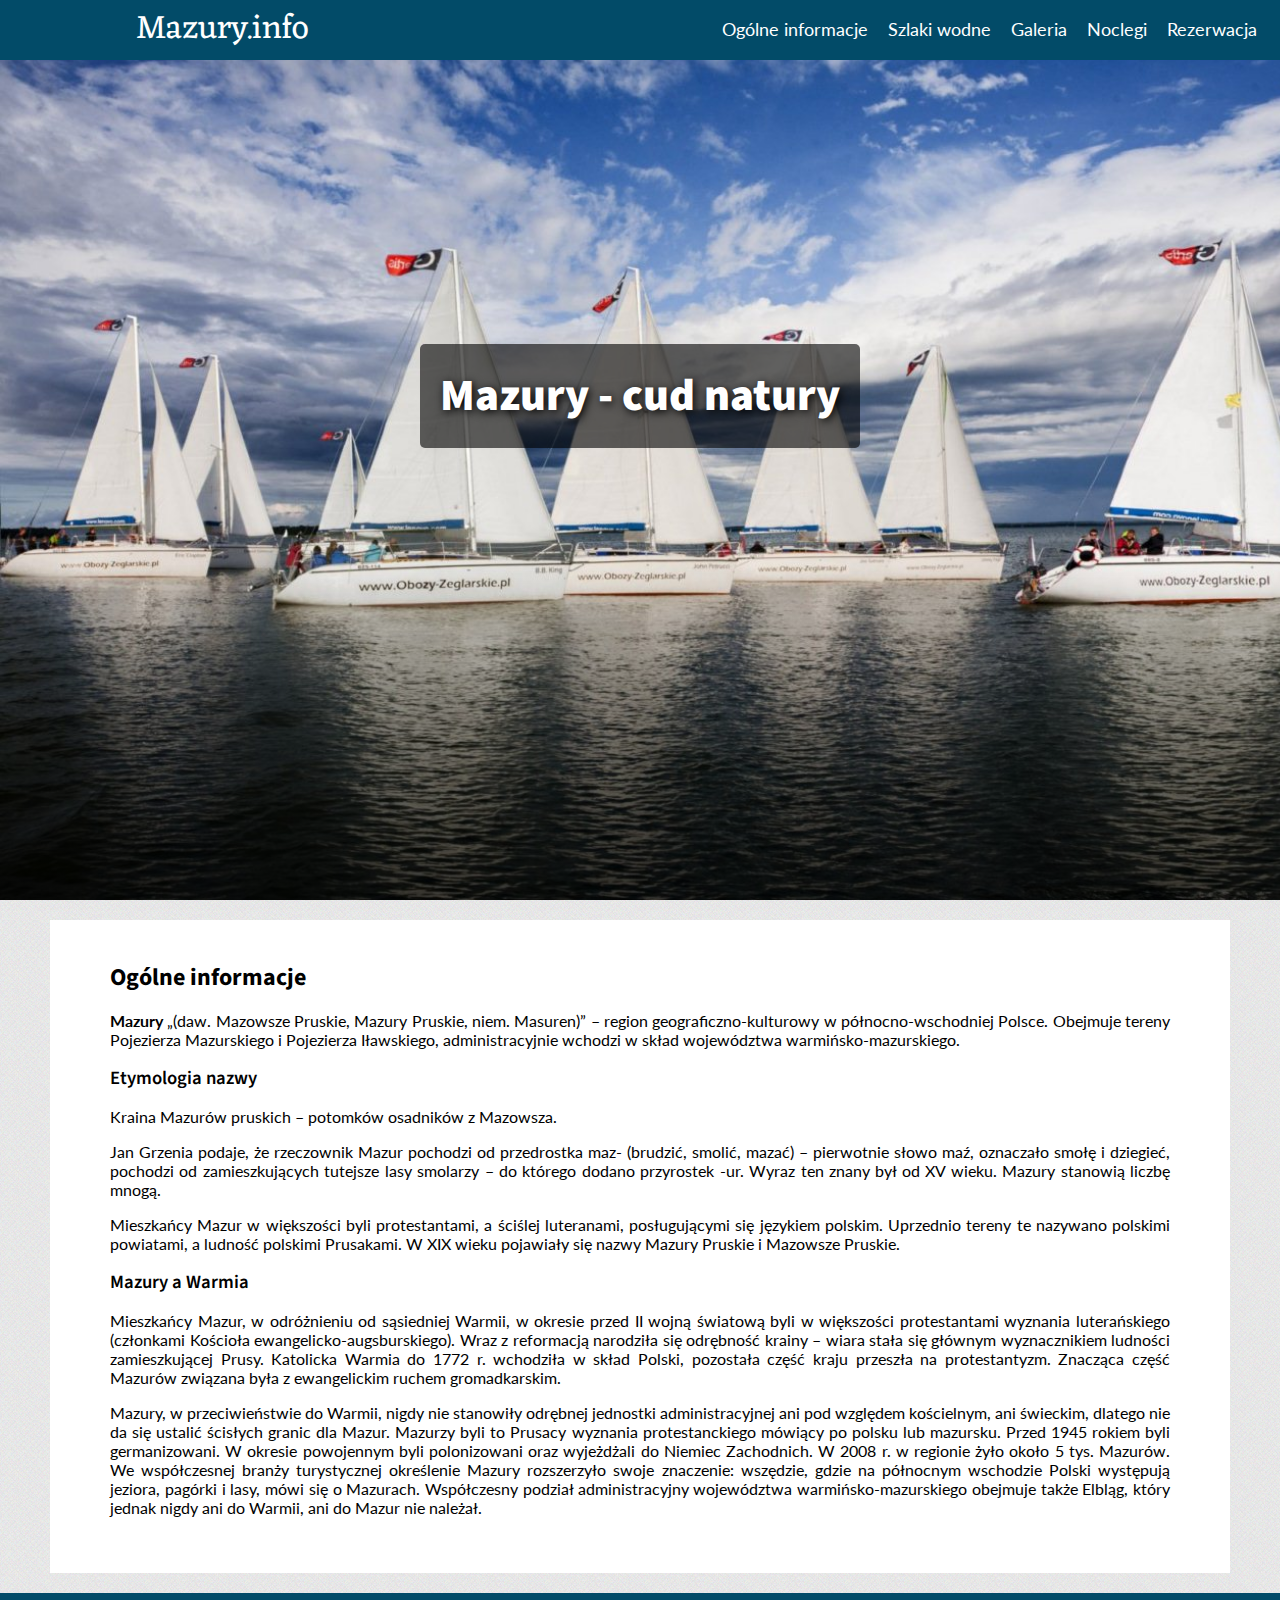
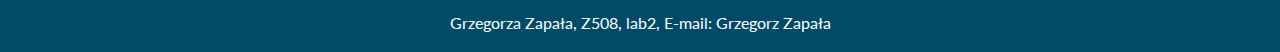
<file: index.html>
<!DOCTYPE html>
<html lang="pl">
    <head>
        <meta charset="UTF-8">
        <meta name="viewport" content="width=device-width, initial-scale=1">
        <title>Mazury</title>
        <link href="https://fonts.googleapis.com/css?family=Eczar:700|Lato:400,700|Source+Sans+Pro:600,700,900" rel="stylesheet">
        <link rel="stylesheet" type="text/css" href="css\style.css">
        <link rel="stylesheet" type="text/css" href="css\styleIndex.css">
    </head>
    <body>
        <header>
            <nav class="clear">
                <div class="left logo">
                    <a href="index.html"> Mazury.info</a>
                </div>
                <div class="right">
                    <ul>
                        <li><a href="index.html">Ogólne informacje</a></li>
                        <li><a href="szlakiWodne.html">Szlaki wodne</a></li>
                        <li><a href="galeria.html">Galeria</a></li>
                        <li><a href="noclegi.html">Noclegi</a></li>
                        <li><a href="rezerwacja.php">Rezerwacja</a></li>
                    </ul>
                </div>
            </nav>
        </header>
        <section class="hero">
            <div>
                <div>
                    <h1>Mazury - cud natury</h1>
                </div>
            </div>
        </section>
        <main>
            <section id="generalInfo">
                <div class="container">
                    <h2>Ogólne informacje</h2>
                    <p><strong>Mazury</strong> <q>(daw. Mazowsze Pruskie, Mazury Pruskie, niem. Masuren)</q> – region geograficzno-kulturowy w północno-wschodniej Polsce. Obejmuje tereny Pojezierza Mazurskiego i Pojezierza Iławskiego, administracyjnie wchodzi
                        w skład województwa warmińsko-mazurskiego.</p>
                    <h3>Etymologia nazwy</h3>
                    <p>Kraina Mazurów pruskich – potomków osadników z Mazowsza.</p>
                    <p> Jan Grzenia podaje, że rzeczownik Mazur pochodzi od przedrostka maz- (brudzić, smolić, mazać) – pierwotnie słowo maź, oznaczało smołę i dziegieć, pochodzi od zamieszkujących tutejsze lasy smolarzy – do którego dodano przyrostek -ur. Wyraz
                        ten znany był od XV wieku. Mazury stanowią liczbę mnogą.</p>
                    <p> Mieszkańcy Mazur w większości byli protestantami, a ściślej luteranami, posługującymi się językiem polskim. Uprzednio tereny te nazywano polskimi powiatami, a ludność polskimi Prusakami. W XIX wieku pojawiały się nazwy Mazury Pruskie i
                        Mazowsze Pruskie.
                    </p>
                    <h3>Mazury a Warmia</h3>
                    <p>Mieszkańcy Mazur, w odróżnieniu od sąsiedniej Warmii, w okresie przed II wojną światową byli w większości protestantami wyznania luterańskiego (członkami Kościoła ewangelicko-augsburskiego). Wraz z reformacją narodziła się odrębność krainy
                        – wiara stała się głównym wyznacznikiem ludności zamieszkującej Prusy. Katolicka Warmia do 1772 r. wchodziła w skład Polski, pozostała część kraju przeszła na protestantyzm. Znacząca część Mazurów związana była z ewangelickim ruchem
                        gromadkarskim.
                    </p>
                    <p>Mazury, w przeciwieństwie do Warmii, nigdy nie stanowiły odrębnej jednostki administracyjnej ani pod względem kościelnym, ani świeckim, dlatego nie da się ustalić ścisłych granic dla Mazur. Mazurzy byli to Prusacy wyznania protestanckiego
                        mówiący po polsku lub mazursku. Przed 1945 rokiem byli germanizowani. W okresie powojennym byli polonizowani oraz wyjeżdżali do Niemiec Zachodnich. W 2008 r. w regionie żyło około 5 tys. Mazurów. We współczesnej branży turystycznej
                        określenie Mazury rozszerzyło swoje znaczenie: wszędzie, gdzie na północnym wschodzie Polski występują jeziora, pagórki i lasy, mówi się o Mazurach. Współczesny podział administracyjny województwa warmińsko-mazurskiego obejmuje także
                        Elbląg, który jednak nigdy ani do Warmii, ani do Mazur nie należał.
                    </p>
                </div>
            </section>
        </main>
        <footer>
            <div class="container">
                <address>Grzegorza Zapała, Z508, lab2, 
                        E-mail: <a href="mailto:grzegorz.zapala@gmail.com">Grzegorz Zapała</a>
                </address>
            </div>
        </footer>
    </body>
</html>
</file>
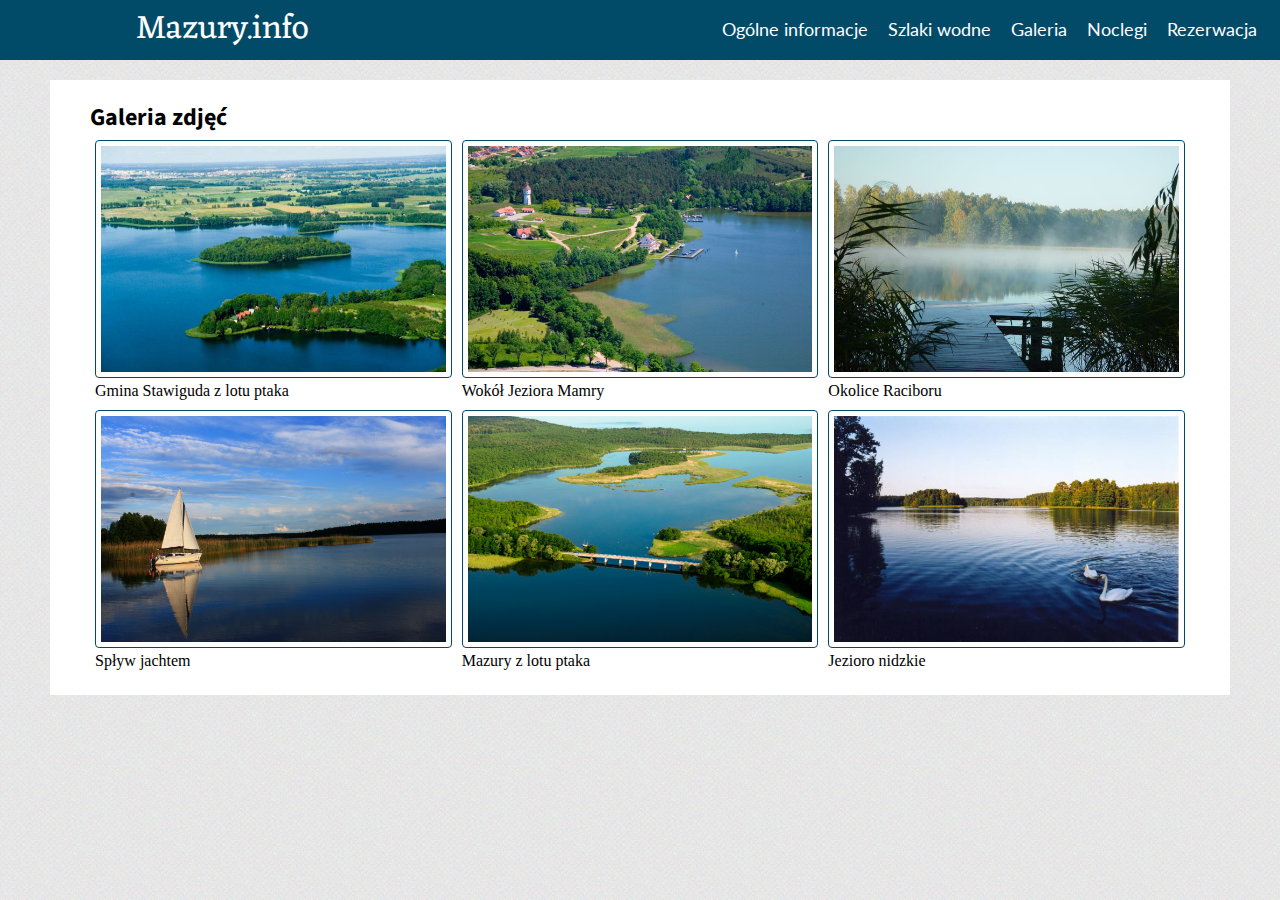
<file: galeria.html>
<!DOCTYPE html>
<html lang="pl">
    <head>
        <meta charset="UTF-8">
        <meta name="viewport" content="width=device-width, initial-scale=1">
        <title>Mazury</title>
        <link rel="stylesheet" type="text/css" href="css\style.css">
        <link rel="stylesheet" type="text/css" href="css\styleGaleria.css">
    </head>
    <body>
       <header>
            <nav class="clear">
                <div class="left logo">
                    <a href="index.html"> Mazury.info</a>
                </div>
                <div class="right">
                    <ul>
                        <li><a href="index.html">Ogólne informacje</a></li>
                        <li><a href="szlakiWodne.html">Szlaki wodne</a></li>
                        <li><a href="galeria.html">Galeria</a></li>
                        <li><a href="noclegi.html">Noclegi</a></li>
                        <li><a href="rezerwacja.php">Rezerwacja</a></li>
                    </ul>
                </div>
            </nav>
        </header>
        <main>
            <section id="galeria">
                <h2>Galeria zdjęć</h2>
                <div class="flex-container">
                    <figure class="flex-item">
                        <img src="pictures/gallery1.png" alt="Pejazaż mazur z lotu ptaka">
                        <figcaption>Gmina Stawiguda z lotu ptaka</figcaption>
                    </figure>
                    <figure class="flex-item">
                        <img src="pictures/gallery2.png" alt="Pejazaż mazur z lotu ptaka">
                        <figcaption>Wokół Jeziora Mamry</figcaption>
                    </figure>
                    <figure class="flex-item">
                        <img src="pictures/gallery3.png" alt="Pejazaż mazur z lotu ptaka">
                        <figcaption>Okolice Raciboru</figcaption>
                    </figure>
                </div>
                <div class="flex-container">
                    <figure class="flex-item">
                        <img src="pictures/gallery4.png" alt="Łódka na jeziorze">
                        <figcaption>Spływ jachtem</figcaption>
                    </figure>
                    <figure class="flex-item">
                        <img src="pictures/gallery5.png" alt="Mazury z lotu ptaka">
                        <figcaption>Mazury z lotu ptaka</figcaption>
                    </figure>
                    <figure class="flex-item">
                        <img src="pictures/gallery6.png" alt="Jezioro nidzkie">
                        <figcaption>Jezioro nidzkie</figcaption>
                    </figure>
                </div>
            </section>
        </main>
    </body>
</html>
</file>
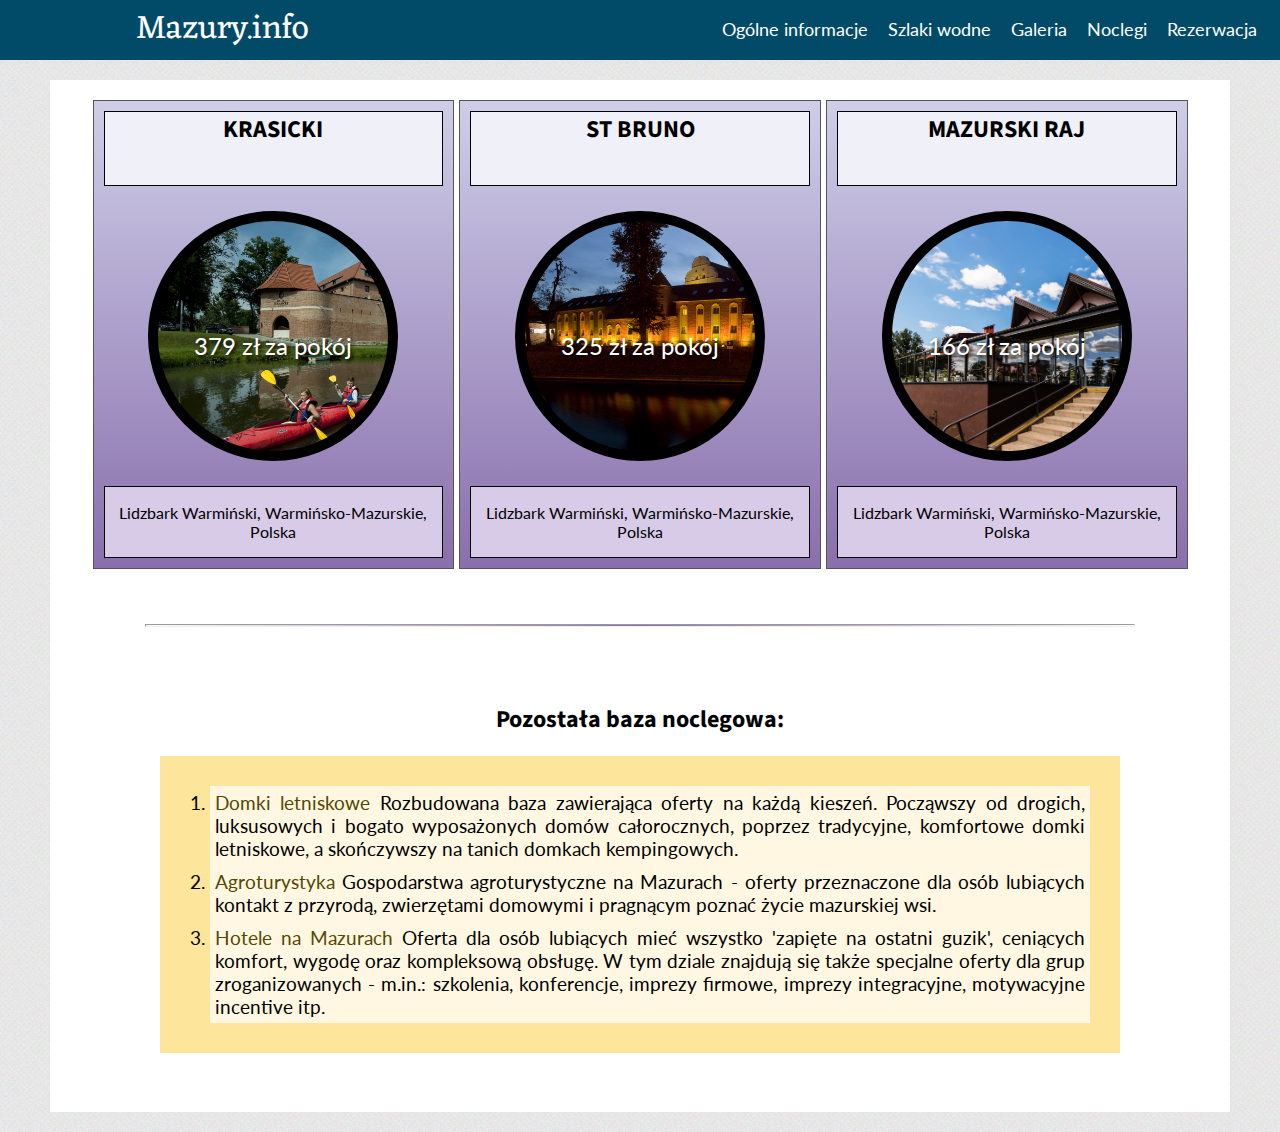
<file: noclegi.html>
<!DOCTYPE html>
<html lang="pl">
    <head>
        <meta charset="UTF-8">
        <meta name="viewport" content="width=device-width, initial-scale=1">
        <title>Mazury - noclegi</title>
        <link rel="stylesheet" href="https://opensource.keycdn.com/fontawesome/4.6.3/font-awesome.min.css" integrity="sha384-Wrgq82RsEean5tP3NK3zWAemiNEXofJsTwTyHmNb/iL3dP/sZJ4+7sOld1uqYJtE" crossorigin="anonymous">
        <link rel="stylesheet" type="text/css" href="css\style.css">
        <link rel="stylesheet" type="text/css" href="css\styleNoclegi.css" />
    </head>
    <body>
       <header>
            <nav class="clear">
                <div class="left logo">
                    <a href="index.html"> Mazury.info</a>
                </div>
                <div class="right">
                    <ul>
                        <li><a href="index.html">Ogólne informacje</a></li>
                        <li><a href="szlakiWodne.html">Szlaki wodne</a></li>
                        <li><a href="galeria.html">Galeria</a></li>
                        <li><a href="noclegi.html">Noclegi</a></li>
                        <li><a href="rezerwacja.php">Rezerwacja</a></li>
                    </ul>
                </div>
            </nav>
        </header>
        <main>
            <section class="noclegi flex-container">
                <article class="hotel flex-item">
                    <div class="title">
                        <h2>Krasicki</h2>
                        <div class="stars">
                            <i class="fa fa-star fa-2x" aria-hidden="true"></i>
                            <i class="fa fa-star fa-2x" aria-hidden="true"></i>
                            <i class="fa fa-star fa-2x" aria-hidden="true"></i>
                            <i class="fa fa-star fa-2x" aria-hidden="true"></i>
                        </div>
                    </div>
                    <div id="krasicki" class="price">
                        <div>
                            <p>379 zł za pokój</p>
                        </div>
                    </div>
                    <div class="location">
                        <p>Lidzbark Warmiński, Warmińsko-Mazurskie, Polska</p>
                    </div>
                </article>
                <article class="hotel flex-item">
                    <div class="title">
                        <h2>St Bruno</h2>
                        <div class="stars">
                            <i class="fa fa-star fa-2x" aria-hidden="true"></i>
                            <i class="fa fa-star fa-2x" aria-hidden="true"></i>
                            <i class="fa fa-star fa-2x" aria-hidden="true"></i>
                            <i class="fa fa-star fa-2x" aria-hidden="true"></i>
                        </div>
                    </div>
                    <div id="stBruno" class="price">
                        <div>
                            <p class="price-text">325 zł za pokój</p>
                        </div>
                    </div>
                    <div class="location">
                        <p>Lidzbark Warmiński, Warmińsko-Mazurskie, Polska</p>
                    </div>
                </article>
                <article class="hotel flex-item">
                    <div class="title">
                        <h2>Mazurski Raj</h2>
                        <div class="stars">
                            <i class="fa fa-star fa-2x" aria-hidden="true"></i>
                            <i class="fa fa-star fa-2x" aria-hidden="true"></i>
                            <i class="fa fa-star fa-2x" aria-hidden="true"></i>
                        </div>
                    </div>
                    <div id="mazurskiRaj" class="price">
                        <div>
                            <p class="price-text">166 zł za pokój</p>
                        </div>
                    </div>
                    <div class="location">
                        <p>Lidzbark Warmiński, Warmińsko-Mazurskie, Polska</p>
                    </div>
                </article>
            </section>
            <hr>
            <aside>
                <div class="container">
                    <h2>Pozostała baza noclegowa:</h2>
                    <ol>
                        <li><a href="http://mazury.info.pl/domki/index.html">Domki letniskowe </a>Rozbudowana baza zawierająca oferty na każdą kieszeń. Począwszy od drogich, luksusowych i bogato wyposażonych domów całorocznych, poprzez tradycyjne, komfortowe
                            domki letniskowe, a skończywszy na tanich domkach kempingowych.
                        </li>
                        <li><a href="http://mazury.info.pl/domki/index.html">Agroturystyka </a>Gospodarstwa agroturystyczne na Mazurach - oferty przeznaczone dla osób lubiących kontakt z przyrodą, zwierzętami domowymi i pragnącym poznać życie mazurskiej wsi.</li>
                        <li>
                            <a href="http://mazury.info.pl/hotele.html">Hotele na Mazurach </a>Oferta dla osób lubiących mieć wszystko 'zapięte na ostatni guzik', ceniących komfort, wygodę oraz kompleksową obsługę. W tym dziale znajdują się także specjalne
                            oferty dla grup zroganizowanych - m.in.: szkolenia, konferencje, imprezy firmowe, imprezy integracyjne, motywacyjne incentive itp.</li>
                    </ol>
                </div>
            </aside>
        </main>
    </body>
</html>
</file>
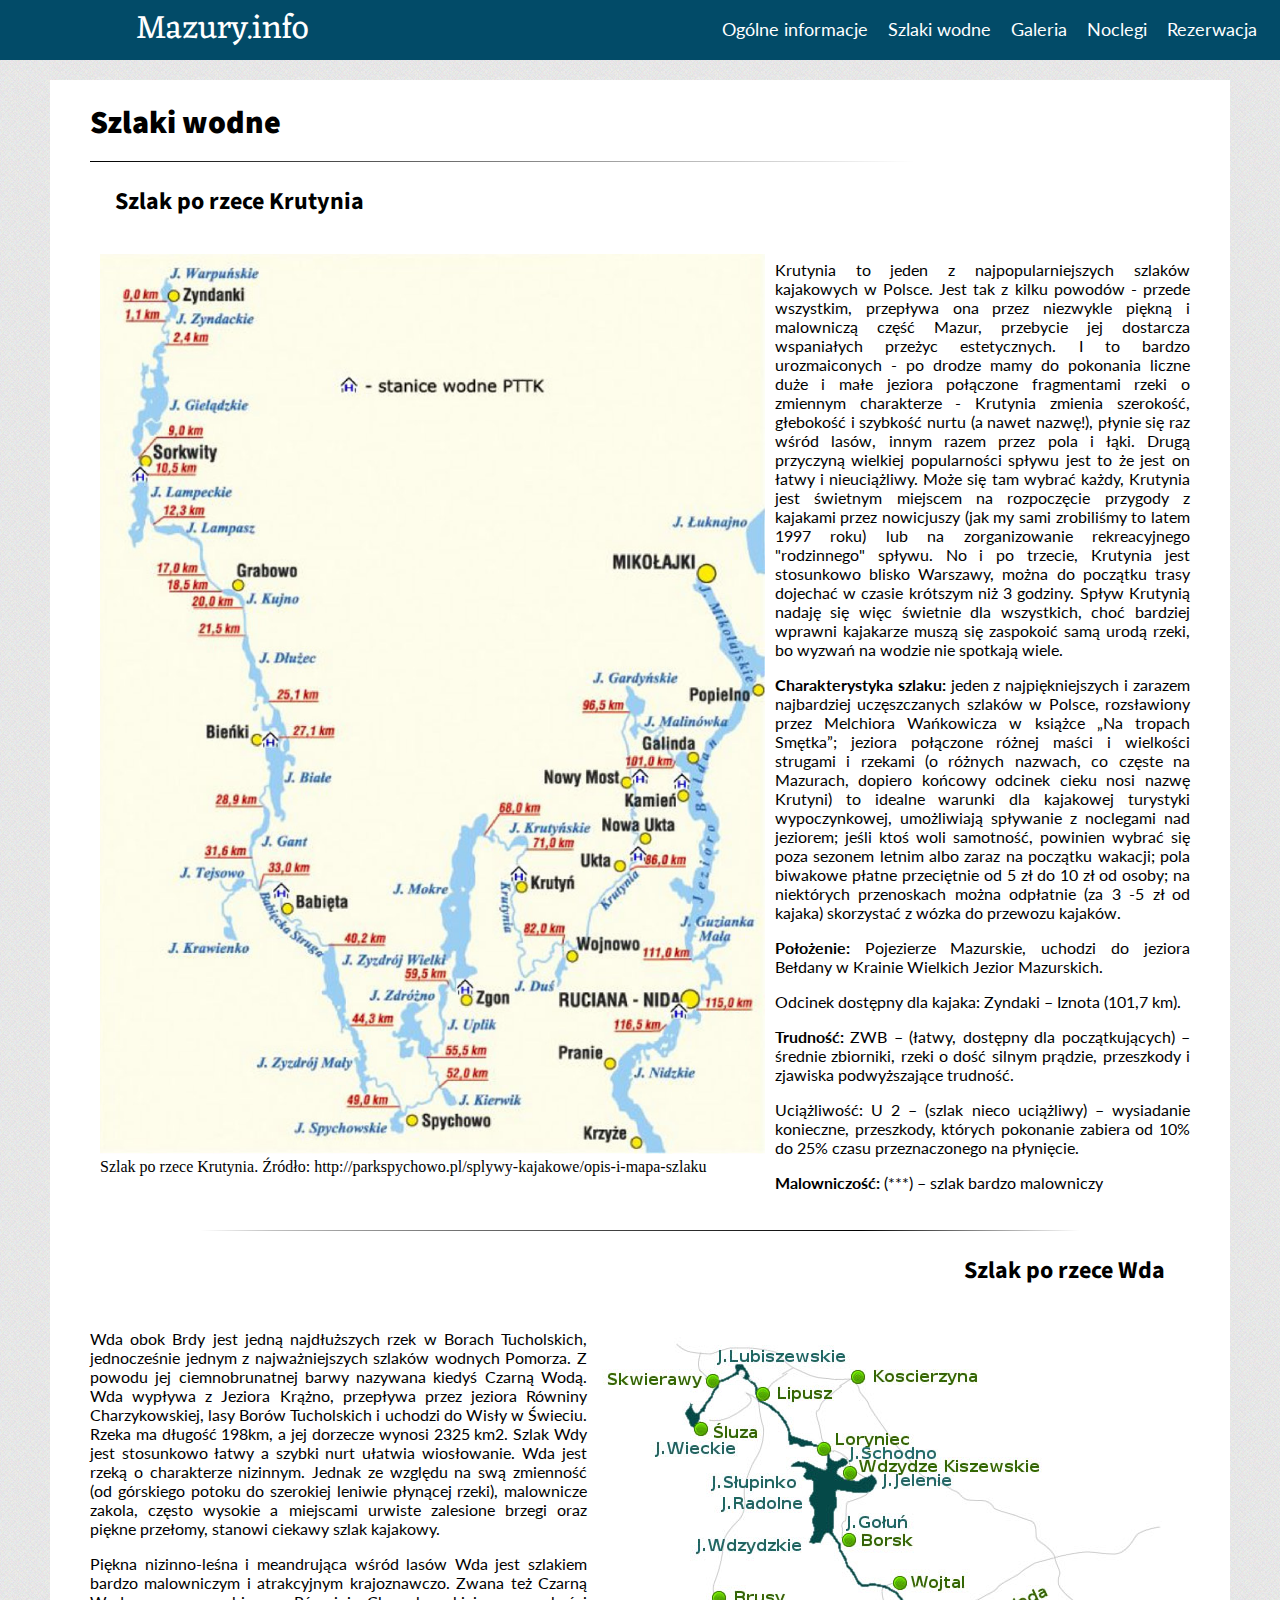
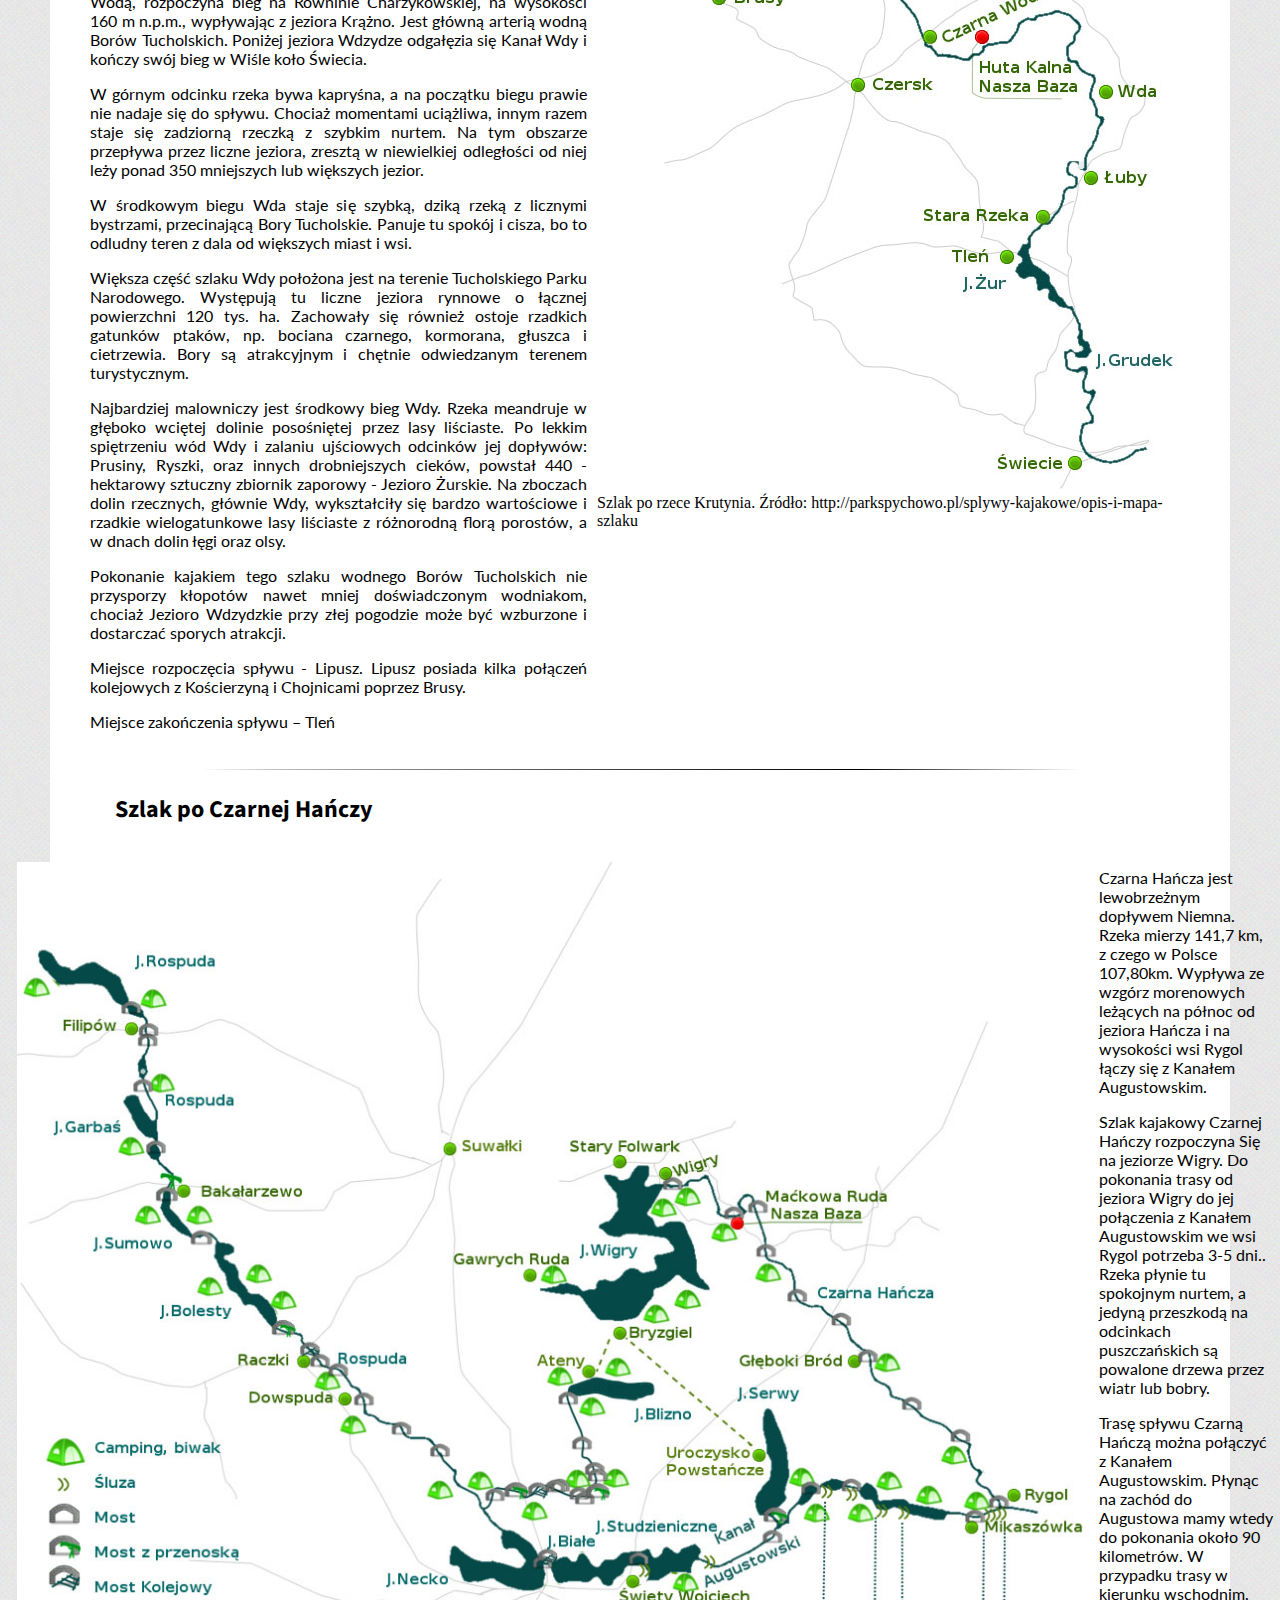
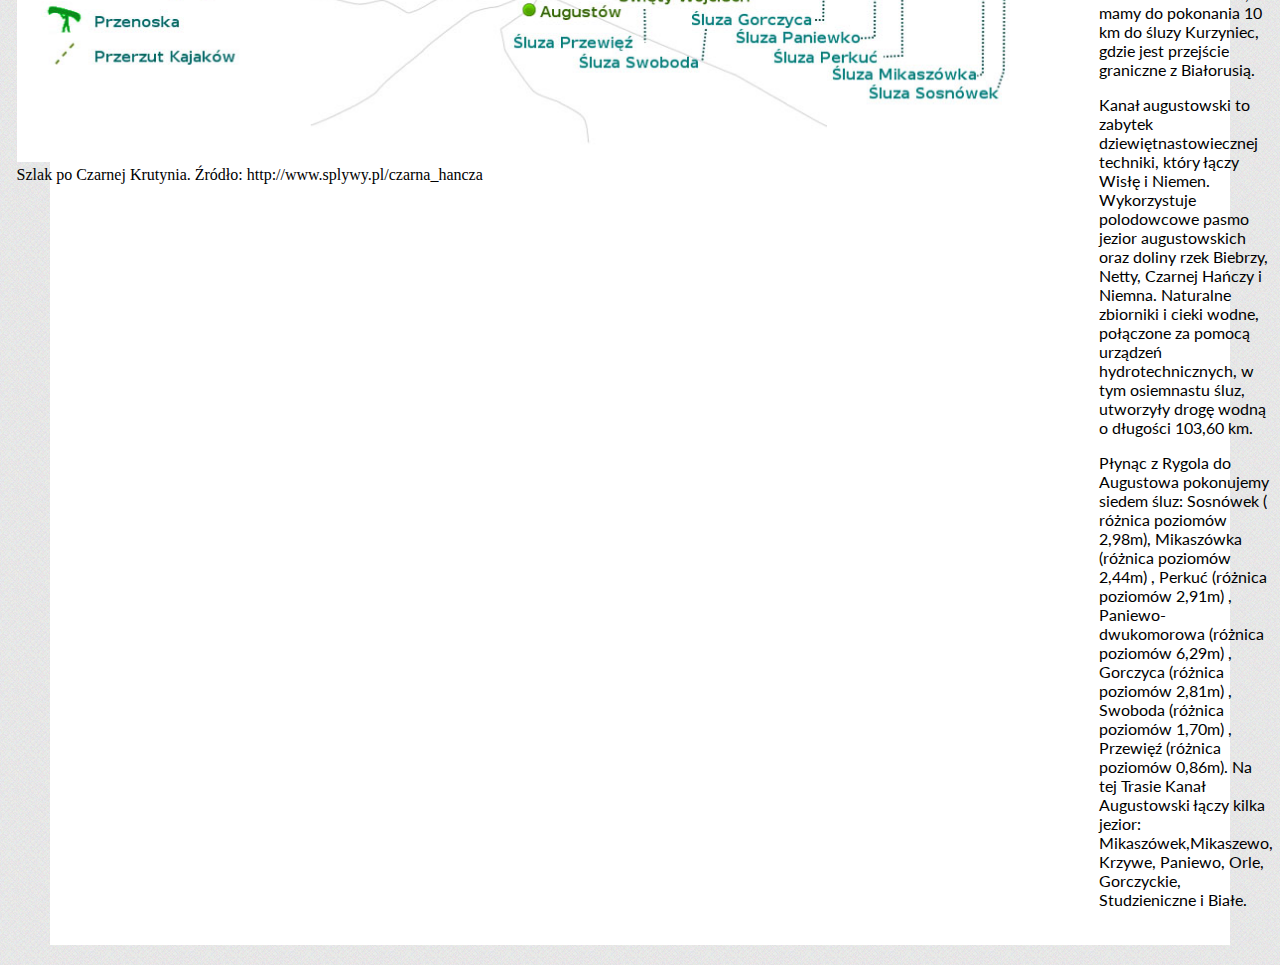
<file: szlakiWodne.html>
<!DOCTYPE html>
<html lang="pl">
    <head>
        <title>Szlaki wodne</title>
        <meta charset="UTF-8">
        <meta name="viewport" content="width=device-width, initial-scale=1">
        <link href="css/style.css" rel="stylesheet">
        <link href="css/szlakiStyle.css" rel="stylesheet">
    </head>
    <body>
       <header>
            <nav class="clear">
                <div class="left logo">
                    <a href="index.html"> Mazury.info</a>
                </div>
                <div class="right">
                    <ul>
                        <li><a href="index.html">Ogólne informacje</a></li>
                        <li><a href="szlakiWodne.html">Szlaki wodne</a></li>
                        <li><a href="galeria.html">Galeria</a></li>
                        <li><a href="noclegi.html">Noclegi</a></li>
                        <li><a href="rezerwacja.php">Rezerwacja</a></li>
                    </ul>
                </div>
            </nav>
        </header>
        <main class="szlakiWodne">
            <h1>Szlaki wodne</h1>
            <hr class="hr-h1">
            <article class="krutynia">
                <h2>Szlak po rzece Krutynia</h2>
                <div class="flex-container">
                    <!-- kolejność obiektów ustalana za pomocą właściwością Flexboxa order -->
                    <div class="flex-item first">
                        <figure>
                            <img src="pictures/szlak1.jpg" alt="szlak po rzece Krutynia">
                            <figcaption>Szlak po rzece Krutynia. Źródło: http://parkspychowo.pl/splywy-kajakowe/opis-i-mapa-szlaku</figcaption>
                        </figure>
                    </div>
                    <div class="flex-item second">
                        <p> Krutynia to jeden z najpopularniejszych szlaków kajakowych w Polsce. Jest tak z kilku powodów - przede wszystkim, przepływa ona przez niezwykle piękną i malowniczą część Mazur, przebycie jej dostarcza wspaniałych przeżyc estetycznych.
                            I to bardzo urozmaiconych - po drodze mamy do pokonania liczne duże i małe jeziora połączone fragmentami rzeki o zmiennym charakterze - Krutynia zmienia szerokość, głebokość i szybkość nurtu (a nawet nazwę!), płynie się raz wśród
                            lasów, innym razem przez pola i łąki. Drugą przyczyną wielkiej popularności spływu jest to że jest on łatwy i nieuciążliwy. Może się tam wybrać każdy, Krutynia jest świetnym miejscem na rozpoczęcie przygody z kajakami przez nowicjuszy
                            (jak my sami zrobiliśmy to latem 1997 roku) lub na zorganizowanie rekreacyjnego "rodzinnego" spływu. No i po trzecie, Krutynia jest stosunkowo blisko Warszawy, można do początku trasy dojechać w czasie krótszym niż 3 godziny. Spływ
                            Krutynią nadaję się więc świetnie dla wszystkich, choć bardziej wprawni kajakarze muszą się zaspokoić samą urodą rzeki, bo wyzwań na wodzie nie spotkają wiele.</p>
                        <p><strong>Charakterystyka szlaku:</strong> jeden z najpiękniejszych i zarazem najbardziej uczęszczanych szlaków w Polsce, rozsławiony przez Melchiora Wańkowicza w książce „Na tropach Smętka”; jeziora połączone różnej maści i wielkości
                            strugami i rzekami (o różnych nazwach, co częste na Mazurach, dopiero końcowy odcinek cieku nosi nazwę Krutyni) to idealne warunki dla kajakowej turystyki wypoczynkowej, umożliwiają spływanie z noclegami nad jeziorem; jeśli ktoś
                            woli samotność, powinien wybrać się poza sezonem letnim albo zaraz na początku wakacji; pola biwakowe płatne przeciętnie od 5 zł do 10 zł od osoby; na niektórych przenoskach można odpłatnie (za 3 -5 zł od kajaka) skorzystać z wózka
                            do przewozu kajaków.
                        </p>
                        <p><strong>Położenie:</strong> Pojezierze Mazurskie, uchodzi do jeziora Bełdany w Krainie Wielkich Jezior Mazurskich.</p>
                        <p> Odcinek dostępny dla kajaka: Zyndaki – Iznota (101,7 km).</p>
                        <p><strong>Trudność:</strong> ZWB – (łatwy, dostępny dla początkujących) – średnie zbiorniki, rzeki o dość silnym prądzie, przeszkody i zjawiska podwyższające trudność.</p>
                        <p>Uciążliwość: U 2 – (szlak nieco uciążliwy) – wysiadanie konieczne, przeszkody, których pokonanie zabiera od 10% do 25% czasu przeznaczonego na płynięcie.</p>
                        <p><strong>Malowniczość:</strong> (***) – szlak bardzo malowniczy</p>
                    </div>
                </div>
            </article>
            <hr>
            <article class="wda">
                <h2>Szlak po rzece Wda</h2>
                <div class="flex-container">
                    <div class="flex-item second">
                        <figure>
                            <img src="pictures/szlak2.png" alt="szlak po rzece Krutynia">
                            <figcaption>Szlak po rzece Krutynia. Źródło: http://parkspychowo.pl/splywy-kajakowe/opis-i-mapa-szlaku</figcaption>
                        </figure>
                    </div>
                    <div class="flex-item first description">
                        <p>Wda obok Brdy jest jedną najdłuższych rzek w Borach Tucholskich, jednocześnie jednym z najważniejszych szlaków wodnych Pomorza. Z powodu jej ciemnobrunatnej barwy nazywana kiedyś Czarną Wodą. Wda wypływa z Jeziora Krążno, przepływa
                            przez jeziora Równiny Charzykowskiej, lasy Borów Tucholskich i uchodzi do Wisły w Świeciu. Rzeka ma długość 198km, a jej dorzecze wynosi 2325 km2. Szlak Wdy jest stosunkowo łatwy a szybki nurt ułatwia wiosłowanie. Wda jest rzeką
                            o charakterze nizinnym. Jednak ze względu na swą zmienność (od górskiego potoku do szerokiej leniwie płynącej rzeki), malownicze zakola, często wysokie a miejscami urwiste zalesione brzegi oraz piękne przełomy, stanowi ciekawy
                            szlak kajakowy.</p>
                        <p>Piękna nizinno-leśna i meandrująca wśród lasów Wda jest szlakiem bardzo malowniczym i atrakcyjnym krajoznawczo. Zwana też Czarną Wodą, rozpoczyna bieg na Równinie Charzykowskiej, na wysokości 160 m n.p.m., wypływając z jeziora Krążno.
                            Jest główną arterią wodną Borów Tucholskich. Poniżej jeziora Wdzydze odgałęzia się Kanał Wdy i kończy swój bieg w Wiśle koło Świecia.</p>
                        <p>W górnym odcinku rzeka bywa kapryśna, a na początku biegu prawie nie nadaje się do spływu. Chociaż momentami uciążliwa, innym razem staje się zadziorną rzeczką z szybkim nurtem. Na tym obszarze przepływa przez liczne jeziora, zresztą
                            w niewielkiej odległości od niej leży ponad 350 mniejszych lub większych jezior.</p>
                        <p>W środkowym biegu Wda staje się szybką, dziką rzeką z licznymi bystrzami, przecinającą Bory Tucholskie. Panuje tu spokój i cisza, bo to odludny teren z dala od większych miast i wsi.</p>
                        <p>Większa część szlaku Wdy położona jest na terenie Tucholskiego Parku Narodowego. Występują tu liczne jeziora rynnowe o łącznej powierzchni 120 tys. ha. Zachowały się również ostoje rzadkich gatunków ptaków, np. bociana czarnego, kormorana,
                            głuszca i cietrzewia. Bory są atrakcyjnym i chętnie odwiedzanym terenem turystycznym.</p>
                        <p>Najbardziej malowniczy jest środkowy bieg Wdy. Rzeka meandruje w głęboko wciętej dolinie posośniętej przez lasy liściaste. Po lekkim spiętrzeniu wód Wdy i zalaniu ujściowych odcinków jej dopływów: Prusiny, Ryszki, oraz innych drobniejszych
                            cieków, powstał 440 - hektarowy sztuczny zbiornik zaporowy - Jezioro Żurskie. Na zboczach dolin rzecznych, głównie Wdy, wykształciły się bardzo wartościowe i rzadkie wielogatunkowe lasy liściaste z różnorodną florą porostów, a
                            w dnach dolin łęgi oraz olsy.</p>
                        <p>Pokonanie kajakiem tego szlaku wodnego Borów Tucholskich nie przysporzy kłopotów nawet mniej doświadczonym wodniakom, chociaż Jezioro Wdzydzkie przy złej pogodzie może być wzburzone i dostarczać sporych atrakcji.</p>
                        <p>Miejsce rozpoczęcia spływu - Lipusz. Lipusz posiada kilka połączeń kolejowych z Kościerzyną i Chojnicami poprzez Brusy.</p>
                        <p>Miejsce zakończenia spływu – Tleń</p>
                    </div>
                </div>
            </article>
            <hr>
            <article class="czarnaHancza">
                <h2>Szlak po Czarnej Hańczy</h2>
                <div class="flex-container">
                    <div class="flex-item first">
                        <figure>
                            <img src="pictures/szlak3.jpg" alt="szlak po rzece Czarnej Hańczy">
                            <figcaption>Szlak po Czarnej Krutynia. Źródło: http://www.splywy.pl/czarna_hancza</figcaption>
                        </figure>
                    </div>
                    <div class="flex-item second">
                        <p>Czarna Hańcza jest lewobrzeżnym dopływem Niemna. Rzeka mierzy 141,7 km, z czego w Polsce 107,80km. Wypływa ze wzgórz morenowych leżących na północ od jeziora Hańcza i na wysokości wsi Rygol łączy się z Kanałem Augustowskim.
                        </p>
                        <p>Szlak kajakowy Czarnej Hańczy rozpoczyna Się na jeziorze Wigry. Do pokonania trasy od jeziora Wigry do jej połączenia z Kanałem Augustowskim we wsi Rygol potrzeba 3-5 dni.. Rzeka płynie tu spokojnym nurtem, a jedyną przeszkodą na odcinkach
                            puszczańskich są powalone drzewa przez wiatr lub bobry.</p>
                        <p>Trasę spływu Czarną Hańczą można połączyć z Kanałem Augustowskim. Płynąc na zachód do Augustowa mamy wtedy do pokonania około 90 kilometrów. W przypadku trasy w kierunku wschodnim, mamy do pokonania 10 km do śluzy Kurzyniec, gdzie
                            jest przejście graniczne z Białorusią.</p>
                        <p>Kanał augustowski to zabytek dziewiętnastowiecznej techniki, który łączy Wisłę i Niemen. Wykorzystuje polodowcowe pasmo jezior augustowskich oraz doliny rzek Biebrzy, Netty, Czarnej Hańczy i Niemna. Naturalne zbiorniki i cieki wodne,
                            połączone za pomocą urządzeń hydrotechnicznych, w tym osiemnastu śluz, utworzyły drogę wodną o długości 103,60 km.</p>

                        <p>Płynąc z Rygola do Augustowa pokonujemy siedem śluz: Sosnówek ( różnica poziomów 2,98m), Mikaszówka (różnica poziomów 2,44m) , Perkuć (różnica poziomów 2,91m) , Paniewo- dwukomorowa (różnica poziomów 6,29m) , Gorczyca (różnica poziomów
                            2,81m) , Swoboda (różnica poziomów 1,70m) , Przewięź (różnica poziomów 0,86m). Na tej Trasie Kanał Augustowski łączy kilka jezior: Mikaszówek,Mikaszewo, Krzywe, Paniewo, Orle, Gorczyckie, Studzieniczne i Białe.</p>
                    </div>
                </div>
            </article>
        </main>
    </body>
</html>
</file>
<file: css/style.css>
@import url('https://fonts.googleapis.com/css?family=Eczar:700|Lato:400,700|Source+Sans+Pro:400,600,700,900');
* {
    box-sizing: border-box;
}
body {
    margin: 0;
    padding: 0;
    background-image: url(../pictures/billie_holiday.png);
}
main {
    margin: 20px 50px;
    padding: 20px 40px;
    background-color: #FFF;
}
.container {
    margin: 0 auto;
    max-width: 1200px;
    padding: 20px 20px;
    width: 100%;
    background-color: #FFF;
}
.flex-container {
    display: -ms-flexbox;
    display: -webkit-flex;
    display: flex;
    -webkit-flex-direction: row;
    -ms-flex-direction: row;
    flex-direction: row;
    -webkit-flex-wrap: wrap;
    -ms-flex-wrap: nowrap;
    flex-wrap: nowrap;
}
.clear:before,
.clear:after {
    content: "";
    display: table;
    clear: both;
}
h1,
h2,
h3 {
    font-family: 'Source Sans Pro', Arial, Helvetica, sans-serif;
    margin: 0;
}
h1 {
    font-weight: 900;
}
h2 {
    font-weight: 700;
}
h3 {
    font-weight: 600;
}
p,
li,
address {
    font-family: 'Lato', Arial, Helvetica, sans-serif;
    font-weight: 400;
}
nav {
    background-color: #024b68;
    color: #FFF;
    height: 60px;
}
.left {
    float: left;
}
.right {
    float: right;
}
.logo {
    font-family: 'Eczar', 'Times New Roman', Times, serif;
    font-size: 2.1em;
    margin-left: 10%;
    line-height: 60px;
}
.nav-menu {
    margin-right: 10%;
}
nav ul {
    list-style-type: none;
    margin: 0 15px 0 0;
    line-height: 60px;
}
nav ul li {
    font-size: 1.1em;
    display: inline-block;
    min-height: 60px;
    margin: 0;
}
nav a {
    text-decoration: none;
    display: inline-block;
    padding: 0 8px;
    color: #FFF;
}
nav ul a:hover {
    background-color: #002432;
    text-decoration: none;
    color: #FFF;
}
.logo > a {
    text-decoration: none;
    color: #FFF;
}
/* jeden breakpoint dla mniejszych ekranów*/

@media (max-width: 992px) {
    .flex-container {
        -webkit-flex-direction: column;
        -ms-flex-direction: column;
        flex-direction: column;
    }
    main {
        margin: 10px 10px;
        padding: 10px 10px;
        background-color: #FFF;
    }
    .logo {
        text-align: center;
        margin: 0;
        width: 100%;
    }
    .right {
        width: 100%;
    }
    nav ul {
        background-color: #024b68;
        margin: 0;
        padding: 0;
    }
    nav ul li {
        text-align: center;
        width: 100%;
    }
}
</file>
<file: css/szlakiStyle.css>
h1 {
    margin-bottom: 15px;
}
hr {
    margin: 2% 10%;
    border: 0;
    height: 1px;
    background: #333;
    background: -webkit-linear-gradient(left, rgba(0, 0, 0, 0), rgba(0, 0, 0, 1), rgba(0, 0, 0, 0));
    background: -o-linear-gradient(left, rgba(0, 0, 0, 0), 25%, rgba(0, 0, 0, 1) 75%, rgba(0, 0, 0, 0) 100%);
    background: linear-gradient(to right, rgba(0, 0, 0, 0), 25%, rgba(0, 0, 0, 1) 75%, rgba(0, 0, 0, 0) 100%);
}
.hr-h1 {
    margin: 0 0 2% 0;
    background: -webkit-linear-gradient(left, rgba(0, 0, 0, 1), rgba(0, 0, 0, 0));
    background: -o-linear-gradient(left, rgba(0, 0, 0, 1), 37.5%, rgba(0, 0, 0, 0) 75%);
    background: linear-gradient(to right, rgba(0, 0, 0, 1), 37.5%, rgba(0, 0, 0, 0) 75%);
}
.szlakiWodne h2 {
    padding: 0 25px 25px 25px;
}
.szlakiWodne .flex-container {
    margin: 0 auto;
    max-width: 1200px;
    -webkit-justify-content: center;
    -ms-flex-pack: center;
    justify-content: center;
    -webkit-align-items: flex-start;
    -ms-flex-align: start;
    align-items: flex-start;
}
.szlakiWodne figure {
    margin: 0;
    padding: 10px;
}
.flex-item {
    flex: 1 1 auto;
    align-self: stretch;
}
.first {
    order: 0
}
.second {
    order: 1
}
.szlakiWodne img {
    max-height: 100vh;
}
.krutynia p {
    text-align: justify;
}
.wda h2 {
    text-align: right;
}
.wda p {
    text-align: justify;
}
.wda .flex-item:nth-child(1) {
    flex: 1 1 auto;
    align-self: stretch;
}
.wda figure {
    margin: 0;
    padding: 10px;
}
</file>
